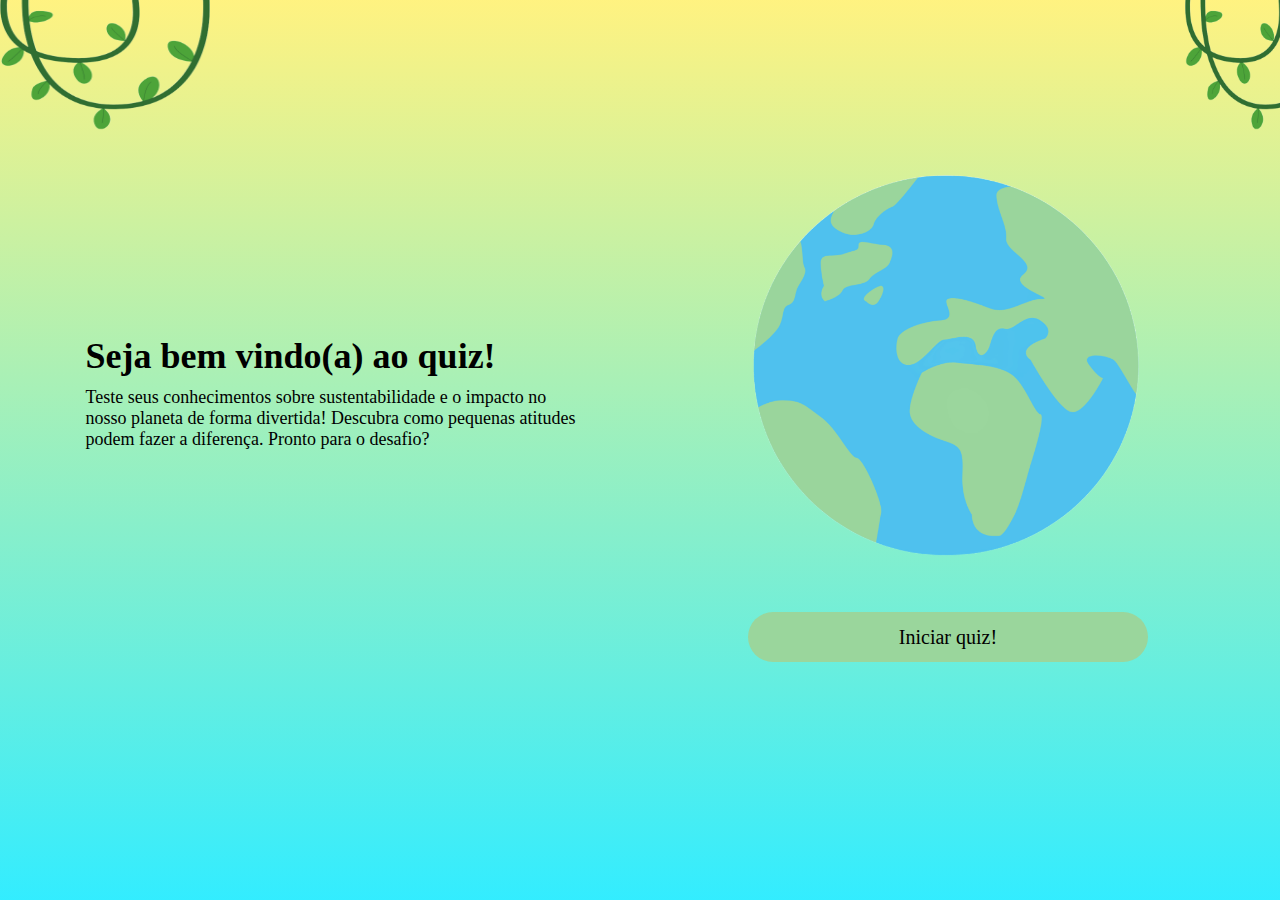
<file: index.html>
<!DOCTYPE html>
<html lang="pt-BR">
  <head>
    <meta charset="UTF-8" />
    <meta name="viewport" content="width=device-width, initial-scale=1.0" />
    <link rel="stylesheet" href="style.css" />
    <link href="https://fonts.cdnfonts.com/css/gagalin" rel="stylesheet" />
    <script src="script.js" type="module" defer></script>
    <title>Quiz App</title>
  </head>
  <body>
    <header>
      <img class="cipo" src="./assets/images/cipó.png" alt="cipó" />
      <img class="cipo-2" src="./assets/images/cipó-2.png" alt="cipó cortado" />
    </header>

    <main>
      <section class="boas_vindas">
        <h1>Seja bem vindo(a) ao quiz!</h1>
        <p>
          Teste seus conhecimentos sobre sustentabilidade e o impacto no nosso
          planeta de forma divertida! Descubra como pequenas atitudes podem
          fazer a diferença. Pronto para o desafio?
        </p>
      </section>
      <section class="elements">
        <img src="./assets/images/globo.png" alt="imagem da terra" />
        <button>Iniciar quiz!</button>
      </section>
    </main>
  </body>
</html>
</file>
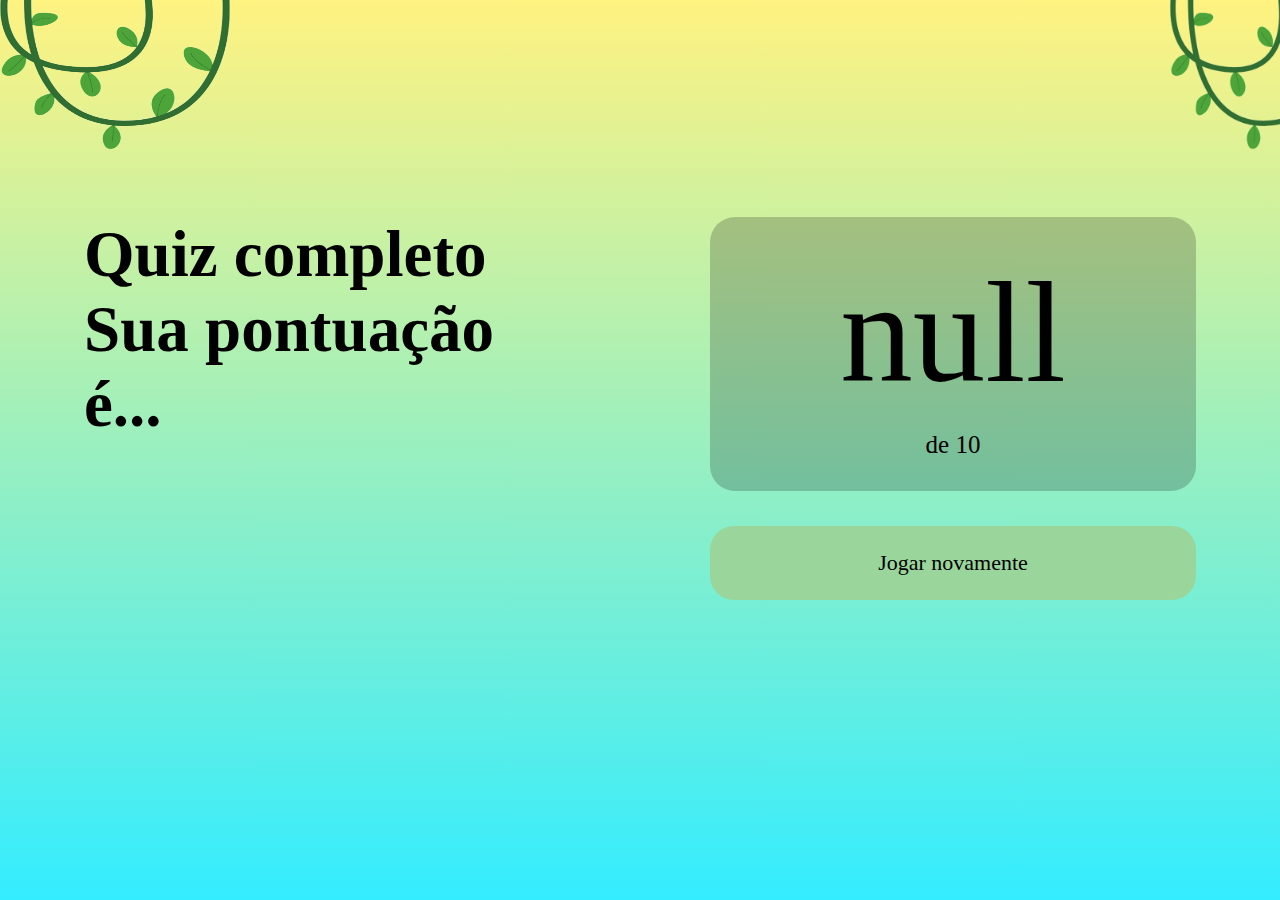
<file: pages/resultado/resultado.html>
<!DOCTYPE html>
<html lang="pt-BR">
<head>
    <meta charset="UTF-8">
    <meta name="viewport" content="width=device-width, initial-scale=1.0">
    <link rel="stylesheet" href="resultado.css">
    <script src="./resultado.js" type="module" defer></script>
    <link href="https://fonts.cdnfonts.com/css/gagalin" rel="stylesheet">
    <title>Quiz App</title>
</head>
<body>
    <header>
        <img class="cipo" src="../../assets/images/cipó.png" alt="cipó">
        <img class="cipo-2" src="../../assets/images/cipó-2.png" alt="cipó cortado">
    </header>

    <main>
        <h2>
            Quiz completo <br>
            <span>Sua pontuação é...</span>
        </h2>

        <div>
            <section class="pontuacao">
                
            </section>
            <button>Jogar novamente</button>
        </div>
    </main>
</body>
</html>
</file>
<file: style.css>
* {
  margin: 0;
  padding: 0;
  box-sizing: border-box;
}

:root {
  --btn-color: #9ad69c;
}

body {
  min-height: 100svh;
  background-image: linear-gradient(
    to bottom,
    rgba(255, 230, 3, 0.5),
    rgba(0, 232, 255, 0.8)
  );
  background-repeat: no-repeat;
  background-size: cover;
  font-family: gagalin;
}

header {
  display: flex;
  justify-content: space-between;

  & .cipo,
  .cipo-2 {
    height: 130px;
  }

  & .cipo {
    width: 210px;
  }
}

main {
  padding: 32px 24px;
}

main .boas_vindas {
  margin-bottom: 40px;
  font-size: 18px;
}

main h1 {
  margin-bottom: 10px;
}

main .elements {
  display: flex;
  flex-direction: column;
  align-items: center;
  gap: 50px;
}

main .elements img {
  height: 250px;
  width: 250px;
}

main .elements button {
  height: 50px;
  width: 250px;
  border-radius: 30px;
  border: none;
  font-family: gagalin;
  font-size: 20px;
  background: var(--btn-color);
  transition: transform 0.2 ease, background-color 0.2 ease;
}

main .elements button:active {
  transform: scale(1.05);
}

@media (min-width: 376px) and (max-width: 1099px) {
    main {
      display: flex;
      flex-direction: column;
      align-items: center;
    }

    main .boas_vindas {
      width: 70%;
    }

    main .elements {
      display: flex;
      flex-direction: column;
      align-items: center;
    }

    main .elements img:hover {
      transform: scale(1.1);
    }

    main .elements img {
      height: 350px;
      width: 350px;
      transition: transform 0.3s ease;
    }

    main .elements button {
      width: 300px;
      transition: transform 0.3s ease;
    }
  
    main .elements button:hover {
      transform: scale(1.1);
    }
}

@media (min-width: 1100px) {
  main {
    display: flex;
    justify-content: space-around;
  }

  main .boas_vindas {
    display: flex;
    flex-direction: column;
    justify-content: center;
    width: 40%;
  }

  main .elements {
    display: flex;
    flex-direction: column;
    align-items: center;
    width: 40%;
  }

  main .elements img {
    height: 400px;
    width: 400px;
    transition: transform 0.3s ease;
  }

  main .elements img:hover {
    transform: scale(1.1);
  }

  main .elements button {
    width: 400px;
    transition: transform 0.3s ease;
  }

  main .elements button:hover {
    transform: scale(1.1);
  }
}
</file>
<file: pages/resultado/resultado.css>
* {
    margin: 0;
    padding: 0;
    box-sizing: border-box;
}

body {
    min-height: 100svh;
    background-image: linear-gradient(to bottom, rgba(255, 230, 3, 0.5), rgba(0, 232, 255, 0.8));
    font-family: gagalin;
}

header {
    display: flex;
    justify-content: space-between;

    & .cipo, .cipo-2 {
        height: 150px;
    }

    & .cipo {
        width: 230px;
    }
}

main {
    padding: 32px 24px;
}

main h2 {
    font-size: 38px;
    margin-bottom: 40px;
}

main div .pontuacao {
    background-color: rgba(0, 0, 0, 0.2);
    padding: 32px;
    margin-bottom: 12px;
    border-radius: 12px;
    display: flex;
    flex-direction: column;
    align-items: center;
    gap: 16px;
}

main div .pontuacao span {
    font-size: 90px;
}

main div .pontuacao p {
    font-size: 22px;
}

main button {
    padding: 16px;
    border-radius: 12px;
    border: none;
    background-color: #9ad69c;
    font-family: gagalin;
    width: 100%;
    font-size: 18px;
    transition: background 0.4s;
}

main button:hover {
    background-color: #a4ffa7;
    cursor: pointer;
}

@media (min-width: 376px) and (max-width: 1099px) {
    main {
        display: flex;
        flex-direction: column;
        align-items: center;
        text-align: center;
    }
    
    main h2 {
        width: 90vw;
    }

    main div {
        width: 90vw;
    }

    main div button {
        margin-top: 20px;
    }
}

@media (min-width: 1100px) {
    header {
        margin-bottom: 35px;
    }

    main {
        display: flex;
        gap: 140px;
        max-width: 1160px;
        margin-inline: auto;
    }

    main h2, main div {
        width: 100%;
    }

    main h2 {
        font-size: 65px;
    }

    main div .pontuacao {
        border-radius: 25px;
        margin-bottom: 35px;
    }

    main div .pontuacao span {
        font-size: 145px;
    }

    main div .pontuacao p {
        font-size: 25px;
    }

    main button {
        font-size: 22px;
        border-radius: 24px;
        padding: 24px;
    }
}
</file>
